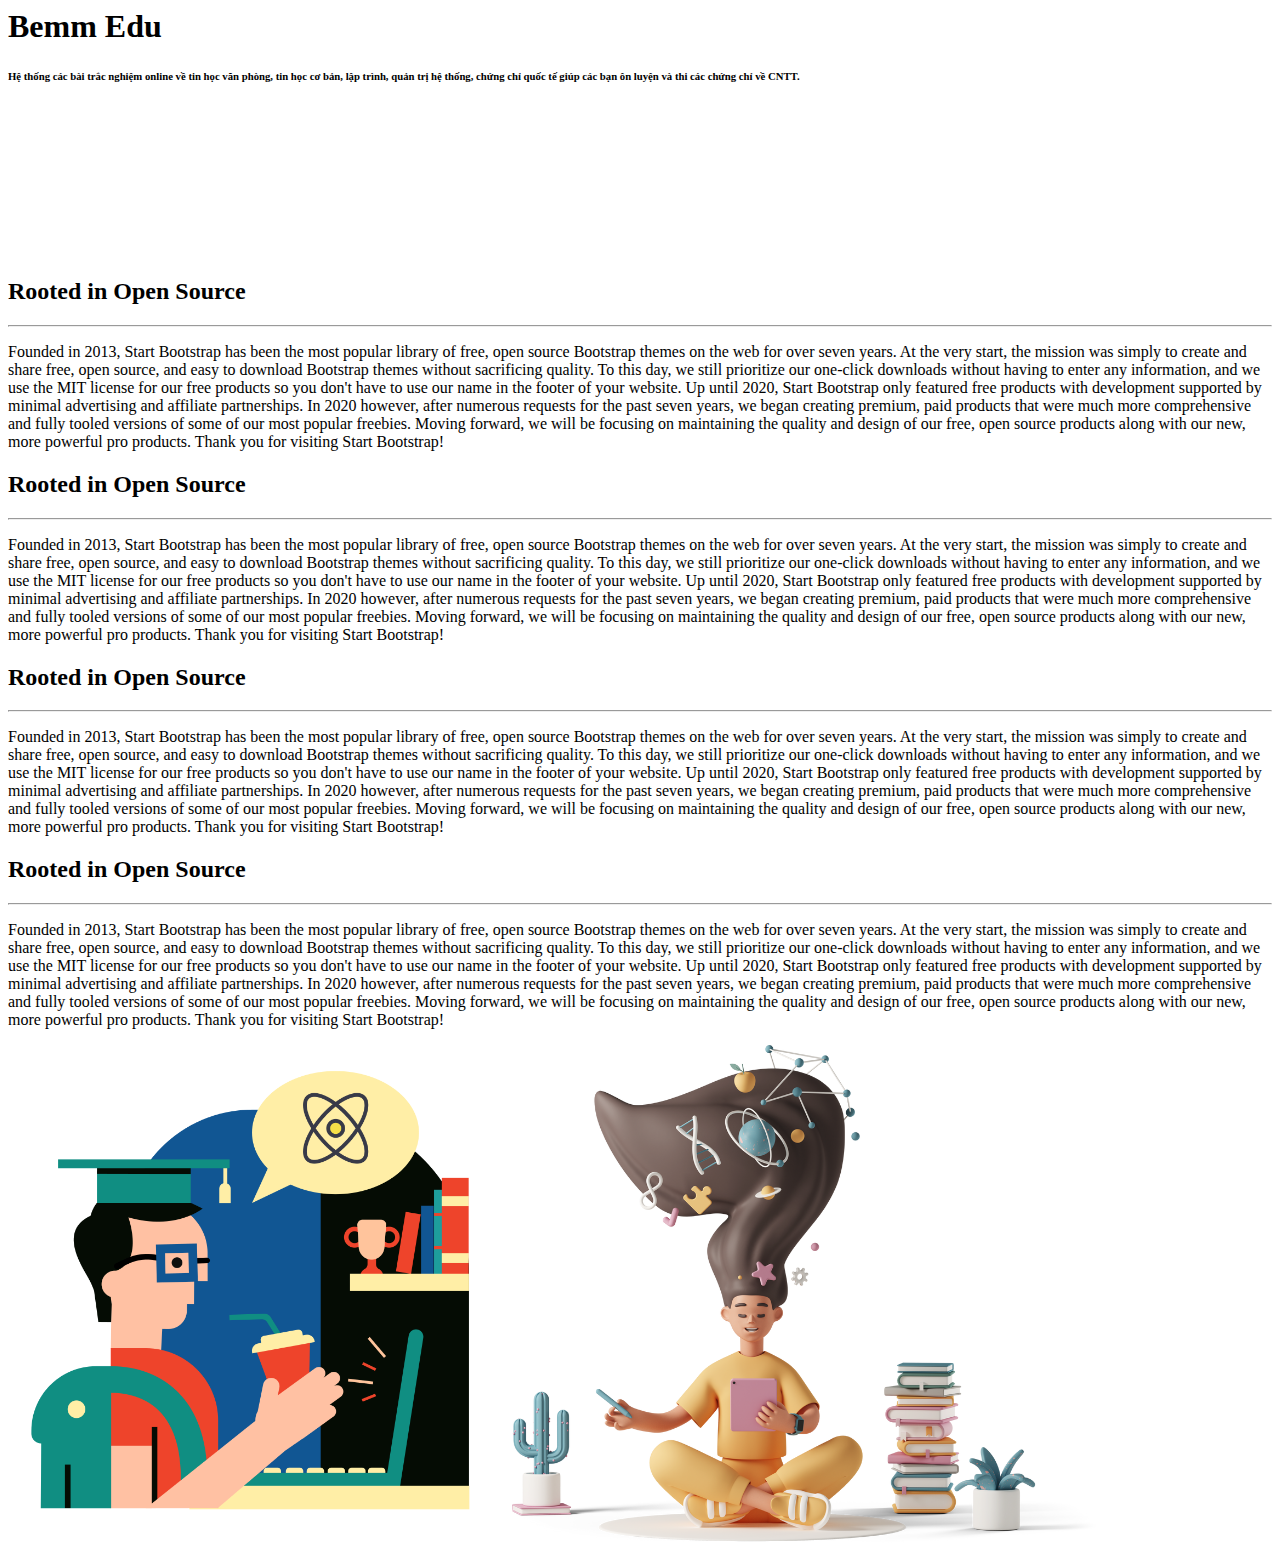
<file: contact.html>
<body>
  

  <div class="banner bg-primary bg-gradient p-5 " style=" height: 250px;">
    <div class="body-title-warp row">
      <div class="body-title text-center mx-auto col-6">
        <h1 class="text-light mx-5"><i class="fab fa-audible text-danger"></i> Bemm Edu</h1>
        <h6 class="text-light mx-5 fw-light fst-italic fs-4">Hệ thống các bài trắc nghiệm online về tin học văn phòng, tin học cơ bản, lập trình, quản trị hệ thống, chứng chỉ quốc tế giúp các bạn ôn luyện và thi các chứng chỉ về CNTT.</h6>
      </div>
     
    </div>
    
    
  </div>




  <!-- body main -->
  <div class="main-body mt-3 px-4 ">
    <div class="row">
      
      <div class="col-7">
        <div class="w">
          <h2 class="text-dark">Rooted in Open Source</h2>
        <hr>
        <p>
          Founded in 2013, Start Bootstrap has been the most popular library of free, open source Bootstrap themes on the web for over seven years. At the very start, the mission was simply to create and share free, open source, and easy to download Bootstrap themes without sacrificing quality. To this day, we still prioritize our one-click downloads without having to enter any information, and we use the MIT license for our free products so you don't have to use our name in the footer of your website.

Up until 2020, Start Bootstrap only featured free products with development supported by minimal advertising and affiliate partnerships. In 2020 however, after numerous requests for the past seven years, we began creating premium, paid products that were much more comprehensive and fully tooled versions of some of our most popular freebies.

Moving forward, we will be focusing on maintaining the quality and design of our free, open source products along with our new, more powerful pro products. Thank you for visiting Start Bootstrap!
       </p>
        </div>
        <div class="w">
          <h2 class="text-dark">Rooted in Open Source</h2>
        <hr>
        <p>
          Founded in 2013, Start Bootstrap has been the most popular library of free, open source Bootstrap themes on the web for over seven years. At the very start, the mission was simply to create and share free, open source, and easy to download Bootstrap themes without sacrificing quality. To this day, we still prioritize our one-click downloads without having to enter any information, and we use the MIT license for our free products so you don't have to use our name in the footer of your website.

Up until 2020, Start Bootstrap only featured free products with development supported by minimal advertising and affiliate partnerships. In 2020 however, after numerous requests for the past seven years, we began creating premium, paid products that were much more comprehensive and fully tooled versions of some of our most popular freebies.

Moving forward, we will be focusing on maintaining the quality and design of our free, open source products along with our new, more powerful pro products. Thank you for visiting Start Bootstrap!
       </p>
        </div>
        <div class="w">
          <h2 class="text-dark">Rooted in Open Source</h2>
        <hr>
        <p>
          Founded in 2013, Start Bootstrap has been the most popular library of free, open source Bootstrap themes on the web for over seven years. At the very start, the mission was simply to create and share free, open source, and easy to download Bootstrap themes without sacrificing quality. To this day, we still prioritize our one-click downloads without having to enter any information, and we use the MIT license for our free products so you don't have to use our name in the footer of your website.

Up until 2020, Start Bootstrap only featured free products with development supported by minimal advertising and affiliate partnerships. In 2020 however, after numerous requests for the past seven years, we began creating premium, paid products that were much more comprehensive and fully tooled versions of some of our most popular freebies.

Moving forward, we will be focusing on maintaining the quality and design of our free, open source products along with our new, more powerful pro products. Thank you for visiting Start Bootstrap!
       </p>
        </div>
        <div class="w">
          <h2 class="text-dark">Rooted in Open Source</h2>
        <hr>
        <p>
          Founded in 2013, Start Bootstrap has been the most popular library of free, open source Bootstrap themes on the web for over seven years. At the very start, the mission was simply to create and share free, open source, and easy to download Bootstrap themes without sacrificing quality. To this day, we still prioritize our one-click downloads without having to enter any information, and we use the MIT license for our free products so you don't have to use our name in the footer of your website.

Up until 2020, Start Bootstrap only featured free products with development supported by minimal advertising and affiliate partnerships. In 2020 however, after numerous requests for the past seven years, we began creating premium, paid products that were much more comprehensive and fully tooled versions of some of our most popular freebies.

Moving forward, we will be focusing on maintaining the quality and design of our free, open source products along with our new, more powerful pro products. Thank you for visiting Start Bootstrap!
       </p>
        </div>
      </div>
      <div class="col-5">
      <img src="./images/about.png" alt="" class="col-12" height="500">
      <img src="./images/about2.png" class="col-12"height="500">


      </div>
                    
    </div>
    
</div>
</body>
</file>
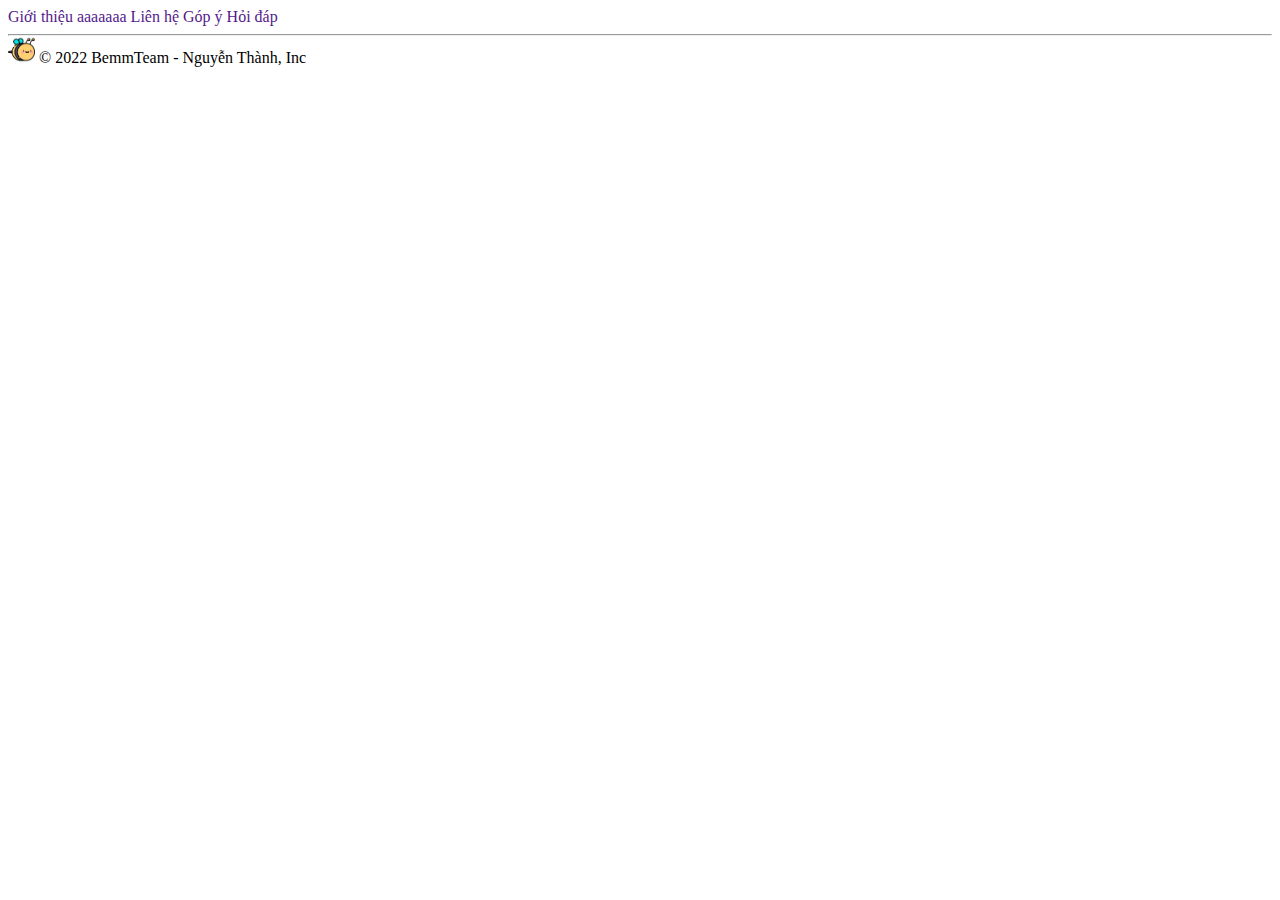
<file: footer.html>
<body>
    <div class="">
        <div class="col-12 text-center pt-2">
          <a class="mx-2 text-light" ng-click="toLink('contact.html')" style="text-decoration: none;" href="">Giới thiệu aaaaaaa</a>
          <a class="mx-2 text-light" style="text-decoration: none;" href="">Liên hệ</a>
          <a class="mx-2 text-light" style="text-decoration: none;" href="">Góp ý</a>
          <a class="mx-2 text-light" style="text-decoration: none;" href="">Hỏi đáp</a>
          <hr class="bg-light">
        </div>
        <div class="col-12 d-flex justify-content-between h-100">
          <div class="brands mx-2 d-flex " style="position: relative; top: -8px;">
            <img src="./images/bee_512.png" width="27px" alt="">
            <span class="mx-2"> © 2022 BemmTeam - Nguyễn Thành, Inc</span>
          </div>
          <div class="brands mx-2 d-flex " style="position: relative; top: -8px;">
            <i class="fab fa-facebook-square mx-2 fs-4"></i>
            <i class="fab fa-youtube mx-2 fs-4"></i>
            <i class="fab fa-blogger mx-2 fs-4"></i>
            <i class="fab fa-twitter-square mx-2 fs-4"></i>
          </div>
        </div>
      </div>
</body>
</file>
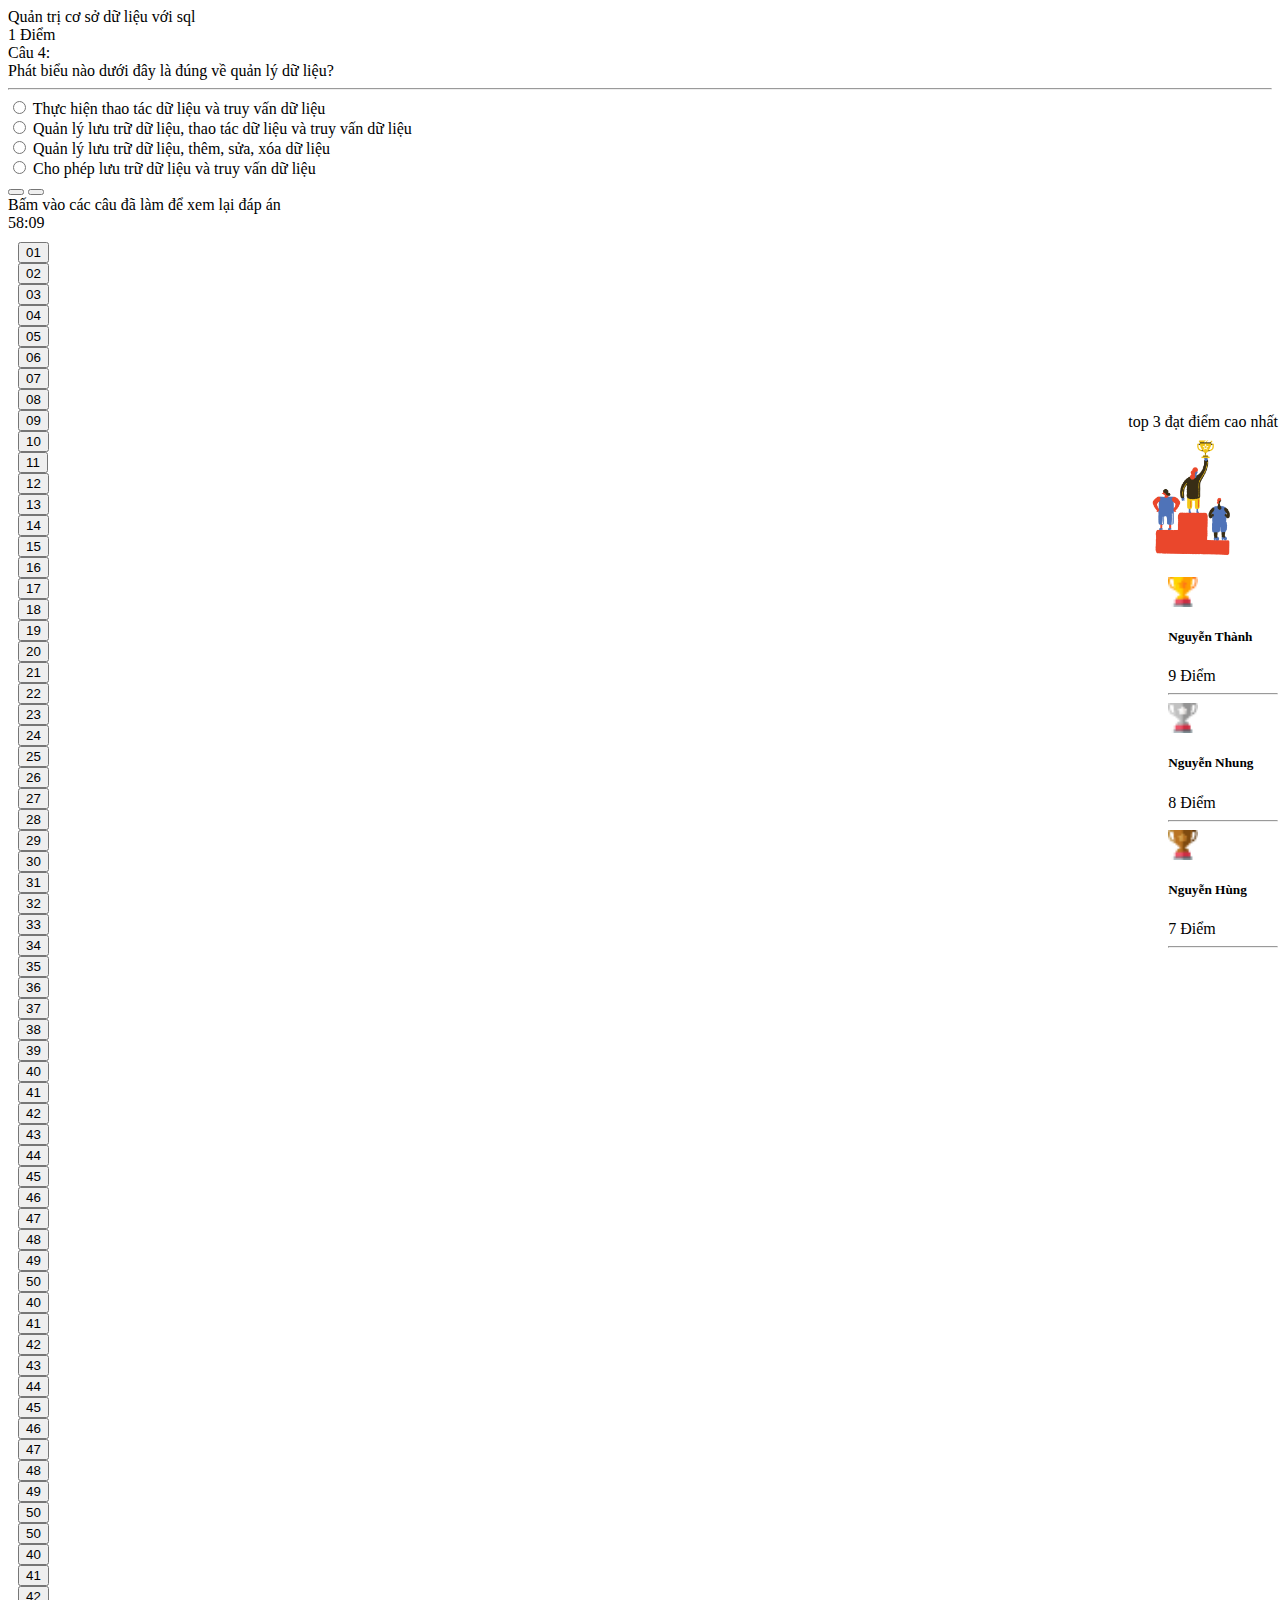
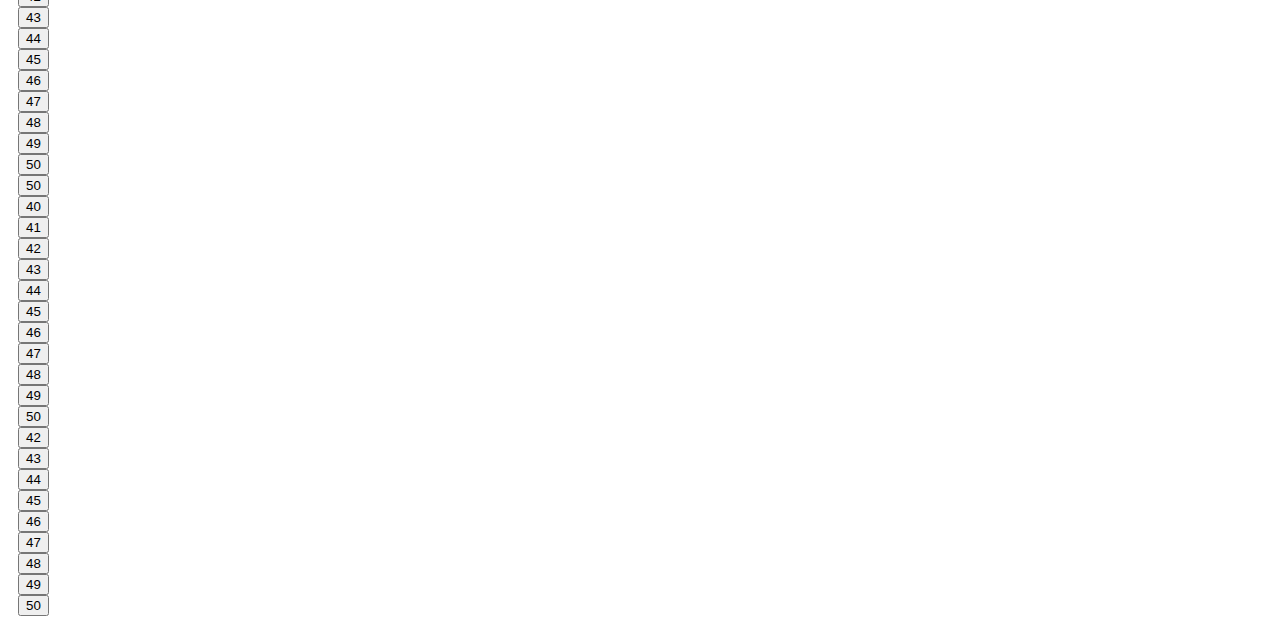
<file: history.html>
<body>
  


  <div class="banner-main bg-primary  p-5 " style="background-image: url(/images/Banner1-2.png);" >
    <div class="body-title-warp row ">
 

      <div class="body-title text-center col-5 my-2  " style="position: absolute; right: 2px; bottom: -56px;">
        <div class="fs-5  text-uppercase text-light badge bg-primary">
          top 3 đạt điểm cao nhất</div>
        <div class="card  border-info shadow " >
         
          <div class="card-body ">
            <div class="row g-0">
                <img src="./images/rank.png" height="130px" class="col-4" alt="">
              <div class="col-8">
                 <ul class="px-2" style="list-style: none; margin-bottom: 0px;">
                    <li class="row mt-2 d-flex align-items-center">
                      <div class="col-2">
                        <img src="./images/gold.png" width="30px" alt="">
                      </div>
                      <div class="col-7 text-start">
                        <h5 class="fw-bold">Nguyễn Thành</h5>
                      </div>
                      <div class="col-3">
                        <div class="badge bg-success">9 Điểm</div>
                      </div>
                    </li>
                    <hr class="m-1">
                    <li class="row mt-2 d-flex align-items-center">
                      <div class="col-2">
                        <img src="./images/silver.png" width="30px" alt="">
                      </div>
                      <div class="col-7 text-start">
                        <h5 class="fw-bold">Nguyễn Nhung</h5>
                      </div>
                      <div class="col-3">
                        <div class="badge bg-success">8 Điểm</div>
                      </div>
                    </li>
                    <hr class="m-1">
                    <li class="row mt-2 d-flex align-items-center">
                      <div class="col-2">
                        <img src="./images/bronze.png" width="30px" alt="">
                      </div>
                      <div class="col-7 text-start">
                        <h5 class="fw-bold">Nguyễn Hùng</h5>
                      </div>
                      <div class="col-3">
                        <div class="badge bg-success">7 Điểm</div>
                      </div>
                    </li>
                    <hr class="m-1">

                 </ul>
                </ol>
              </div>
              
            </div>
          </div>
        </div>
      </div>
    </div>
    
    
  </div>




  <!-- body main -->
  <div class="main mx-3 mt-1 flex-grow-1 ">
    <div class="row" >
     
        <div class="col-7 d-flex flex-column justify-content-between">
          <div class="card flex-grow-1 shadow-lg">
            <div class="card-header text-light bg-primary fs-6">
              <div class="row">
                <div class="col-10">
                  <i class="fab fa-accusoft"></i> Quản trị cơ sở dữ liệu với sql

                </div>
                <div class="col-2">
                  <div class="badge bg-info float-end">1 Điểm</div>
                </div>
              </div>
            </div>
        

              <div class="card-body my-2 d-flex flex-column justify-content-evenly">
                <div>
                  <span class="fw-bold text-dark ">Câu 4: </span>
                  <br>
                  <label class="text-primary fs-4">Phát biểu nào dưới đây là đúng về quản lý dữ liệu?</label>
                
                </div>
                <hr>
                <div class="list-question">
                  <div class="question-item  bg-success rounded text-light px-2 ">
                    <div class="form-check d-flex align-items-center">
                      <input class="form-check-input question-item-check" type="radio" name="question-item" id="question-item" >
                      <label class="form-check-label  fs-4 mx-2" for="question-item">
                        Thực hiện thao tác dữ liệu và truy vấn dữ liệu
                      </label>
                    </div>
                   
                  </div>
                  <div class="question-item rounded text-dark px-2 ">
                    <div class="form-check d-flex align-items-center">
                      <input class="form-check-input question-item-check" type="radio" name="question-item" id="question-item" >
                      <label class="form-check-label fs-4 mx-2" for="question-item">
                        Quản lý lưu trữ dữ liệu, thao tác dữ liệu và truy vấn dữ liệu
                      </label>
                    </div>
                   
                  </div>
                  <div class="question-item  bg-danger rounded text-light px-2 ">
                    <div class="form-check d-flex align-items-center ">
                      <input class="form-check-input   question-item-check" type="radio" name="question-item" id="question-item" >
                      <label class="form-check-label fs-4 mx-2" for="question-item">
                        Quản lý lưu trữ dữ liệu, thêm, sửa, xóa dữ liệu
                      </label>
                    </div>
                   
                  </div>

                  <div class="question-item rounded text-dark px-2 ">
                    <div class="form-check d-flex align-items-center">
                      <input class="form-check-input question-item-check" type="radio" name="question-item" id="question-item" >
                      <label class="form-check-label fs-4 mx-2" for="question-item">
                        Cho phép lưu trữ dữ liệu và truy vấn dữ liệu
                      </label>
                    </div>
                  </div>
                 
                  
         
                </div>

              </div>
              <div class=" control-question card-footer d-flex justify-content-evenly">
                <button class="btn btn-dark col-3"><i class="fas fa-arrow-left"></i></button>
                <button class="btn btn-dark col-3"><i class="fas fa-arrow-right"></i></button>

              </div>
          </div>
        
        </div>
        <div class="col-5 mt-5 d-flex justify-content-between">
          <div class="card shadow-sm ">
            <div class="card-header bg-dark text-light ">
              <div class="row">
                <div class="col-10">
                 
                  
                      <i class="fab fa-accusoft"></i> Bấm vào các câu đã làm để xem lại đáp án
                 
                  
                  
                </div>
                <div class="col-2 text-end text-warning">
                  <i class="fas fa-clock"></i> 58:09
                </div>
              </div>
            </div>
            <div class="card-body row flex-grow-1" style="padding: 10px;">
                    <div class="col-1 my-1"><button class="bg-success rounded text-light">01</button></div>
                    <div class="col-1 my-1"><button class="bg-success rounded text-light">02</button></div>
                    <div class="col-1 my-1"><button class="bg-success rounded text-light">03</button></div>
                    <div class="col-1 my-1"><button class="bg-danger rounded text-light">04</button></div>
                    <div class="col-1 my-1"><button class="bg-success rounded text-light">05</button></div>
                    <div class="col-1 my-1"><button class="bg-success rounded text-light">06</button></div>
                    <div class="col-1 my-1"><button class="bg-success rounded text-light">07</button></div>
                    <div class="col-1 my-1"><button class="bg-success rounded text-light">08</button></div>
                    <div class="col-1 my-1"><button class="bg-success rounded text-light">09</button></div>
                    <div class="col-1 my-1"><button class="bg-success rounded text-light">10</button></div>
                    <div class="col-1 my-1"><button class="bg-success rounded text-light">11</button></div>
                    <div class="col-1 my-1"><button class="bg-success rounded text-light">12</button></div>
                    <div class="col-1 my-1"><button class="bg-success rounded text-light">13</button></div>
                    <div class="col-1 my-1"><button class="bg-success rounded text-light">14</button></div>
                    <div class="col-1 my-1"><button class="bg-success rounded text-light">15</button></div>
                    <div class="col-1 my-1"><button class="bg-success rounded text-light">16</button></div>
                    <div class="col-1 my-1"><button class="bg-success rounded text-light">17</button></div>
                    <div class="col-1 my-1"><button class="bg-success rounded text-light">18</button></div>
                    <div class="col-1 my-1"><button class="bg-success rounded text-light">19</button></div>
                    <div class="col-1 my-1"><button class="bg-danger rounded text-light">20</button></div>
                    <div class="col-1 my-1"><button class="bg-success rounded text-light">21</button></div>
                    <div class="col-1 my-1"><button class="bg-success rounded text-light">22</button></div>
                    <div class="col-1 my-1"><button class="bg-danger rounded text-light">23</button></div>
                    <div class="col-1 my-1"><button class="bg-success rounded text-light">24</button></div>
                    <div class="col-1 my-1"><button class="bg-danger rounded text-light">25</button></div>
                    <div class="col-1 my-1"><button class="bg-success rounded text-light">26</button></div>
                    <div class="col-1 my-1"><button class="bg-danger rounded text-light">27</button></div>
                    <div class="col-1 my-1"><button class="bg-success rounded text-light">28</button></div>
                    <div class="col-1 my-1"><button class="bg-success rounded text-light">29</button></div>
                    <div class="col-1 my-1"><button class="bg-danger rounded text-light">30</button></div>
                    <div class="col-1 my-1"><button class="bg-success rounded text-light">31</button></div>
                    <div class="col-1 my-1"><button class="bg-success rounded text-light">32</button></div>
                    <div class="col-1 my-1"><button class="bg-success rounded text-light">33</button></div>
                    <div class="col-1 my-1"><button class="bg-success rounded text-light">34</button></div>
                    <div class="col-1 my-1"><button class="bg-success rounded text-light">35</button></div>
                    <div class="col-1 my-1"><button class="bg-success rounded text-light">36</button></div>
                    <div class="col-1 my-1"><button class="bg-danger rounded text-light">37</button></div>
                    <div class="col-1 my-1"><button class="bg-success rounded text-light">38</button></div>
                    <div class="col-1 my-1"><button class="bg-success rounded text-light">39</button></div>
                    <div class="col-1 my-1"><button class="bg-danger rounded text-light">40</button></div>
                    <div class="col-1 my-1"><button class="bg-success rounded text-light">41</button></div>
                    <div class="col-1 my-1"><button class="bg-danger rounded text-light">42</button></div>
                    <div class="col-1 my-1"><button class="bg-success rounded text-light">43</button></div>
                    <div class="col-1 my-1"><button class="bg-success rounded text-light">44</button></div>
                    <div class="col-1 my-1"><button class="bg-success rounded text-light">45</button></div>
                    <div class="col-1 my-1"><button class="bg-success rounded text-light">46</button></div>
                    <div class="col-1 my-1"><button class="bg-danger rounded text-light">47</button></div>
                    <div class="col-1 my-1"><button class="bg-success rounded text-light">48</button></div>
                    <div class="col-1 my-1"><button class="bg-success rounded text-light">49</button></div>
                    <div class="col-1 my-1"><button class="bg-success rounded text-light">50</button></div>
                    <div class="col-1 my-1"><button class="bg-success rounded text-light">40</button></div>
                    <div class="col-1 my-1"><button class="bg-success rounded text-light">41</button></div>
                    <div class="col-1 my-1"><button class="bg-success rounded text-light">42</button></div>
                    <div class="col-1 my-1"><button class="bg-success rounded text-light">43</button></div>
                    <div class="col-1 my-1"><button class="bg-danger rounded text-light">44</button></div>
                    <div class="col-1 my-1"><button class="bg-success rounded text-light">45</button></div>
                    <div class="col-1 my-1"><button class="bg-success rounded text-light">46</button></div>
                    <div class="col-1 my-1"><button class="bg-success rounded text-light">47</button></div>
                    <div class="col-1 my-1"><button class="bg-success rounded text-light">48</button></div>
                    <div class="col-1 my-1"><button class="bg-success rounded text-light">49</button></div>
                    <div class="col-1 my-1"><button class="bg-success rounded text-light">50</button></div>
                    <div class="col-1 my-1"><button class="bg-success rounded text-light">50</button></div>
                    <div class="col-1 my-1"><button class="bg-danger rounded text-light">40</button></div>
                    <div class="col-1 my-1"><button class="bg-success rounded text-light">41</button></div>
                    <div class="col-1 my-1"><button class="bg-success rounded text-light">42</button></div>
                    <div class="col-1 my-1"><button class="bg-success rounded text-light">43</button></div>
                    <div class="col-1 my-1"><button class="bg-success rounded text-light">44</button></div>
                    <div class="col-1 my-1"><button class="bg-success rounded text-light">45</button></div>
                    <div class="col-1 my-1"><button class="bg-danger rounded text-light">46</button></div>
                    <div class="col-1 my-1"><button class="bg-success rounded text-light">47</button></div>
                    <div class="col-1 my-1"><button class="bg-success rounded text-light">48</button></div>
                    <div class="col-1 my-1"><button class="bg-success rounded text-light">49</button></div>
                    <div class="col-1 my-1"><button class="bg-success rounded text-light">50</button></div>
                    <div class="col-1 my-1"><button class="bg-success rounded text-light">50</button></div>
                    <div class="col-1 my-1"><button class="bg-success rounded text-light">40</button></div>
                    <div class="col-1 my-1"><button class="bg-success rounded text-light">41</button></div>
                    <div class="col-1 my-1"><button class="bg-success rounded text-light">42</button></div>
                    <div class="col-1 my-1"><button class="bg-success rounded text-light">43</button></div>
                    <div class="col-1 my-1"><button class="bg-success rounded text-light">44</button></div>
                    <div class="col-1 my-1"><button class="bg-success rounded text-light">45</button></div>
                    <div class="col-1 my-1"><button class="bg-success rounded text-light">46</button></div>
                    <div class="col-1 my-1"><button class="bg-success rounded text-light">47</button></div>
                    <div class="col-1 my-1"><button class="bg-success rounded text-light">48</button></div>
                    <div class="col-1 my-1"><button class="bg-success rounded text-light">49</button></div>
                    <div class="col-1 my-1"><button class="bg-success rounded text-light">50</button></div>
                    <div class="col-1 my-1"><button class="bg-success rounded text-light">42</button></div>
                    <div class="col-1 my-1"><button class="bg-success rounded text-light">43</button></div>
                    <div class="col-1 my-1"><button class="bg-success rounded text-light">44</button></div>
                    <div class="col-1 my-1"><button class="bg-success rounded text-light">45</button></div>
                    <div class="col-1 my-1"><button class="bg-success rounded text-light">46</button></div>
                    <div class="col-1 my-1"><button class="bg-success rounded text-light">47</button></div>
                    <div class="col-1 my-1"><button class="bg-success rounded text-light">48</button></div>
                    <div class="col-1 my-1"><button class="bg-success rounded text-light">49</button></div>
                    <div class="col-1 my-1"><button class="bg-success rounded text-light">50</button></div>
                    
                    
            </div>
          
          </div>
        </div>
    
      
    </div>
</div>

</body>
</file>
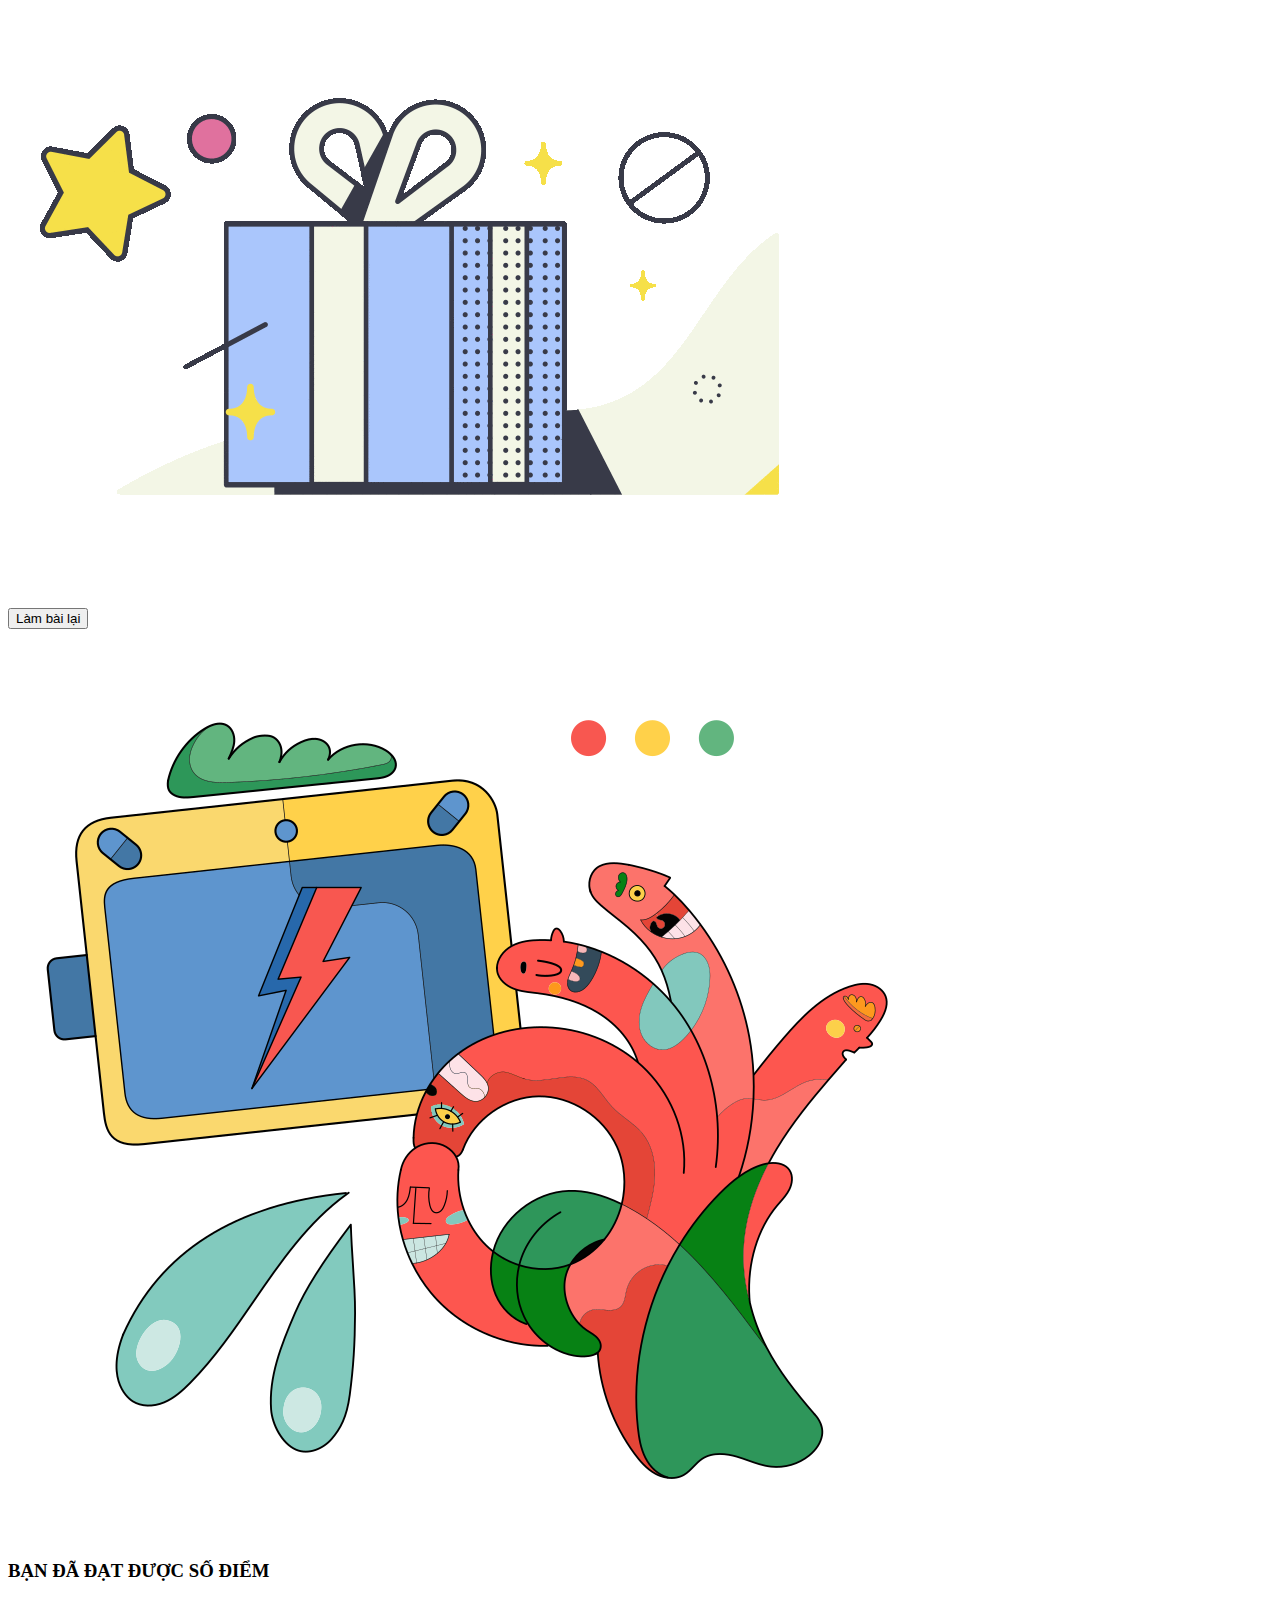
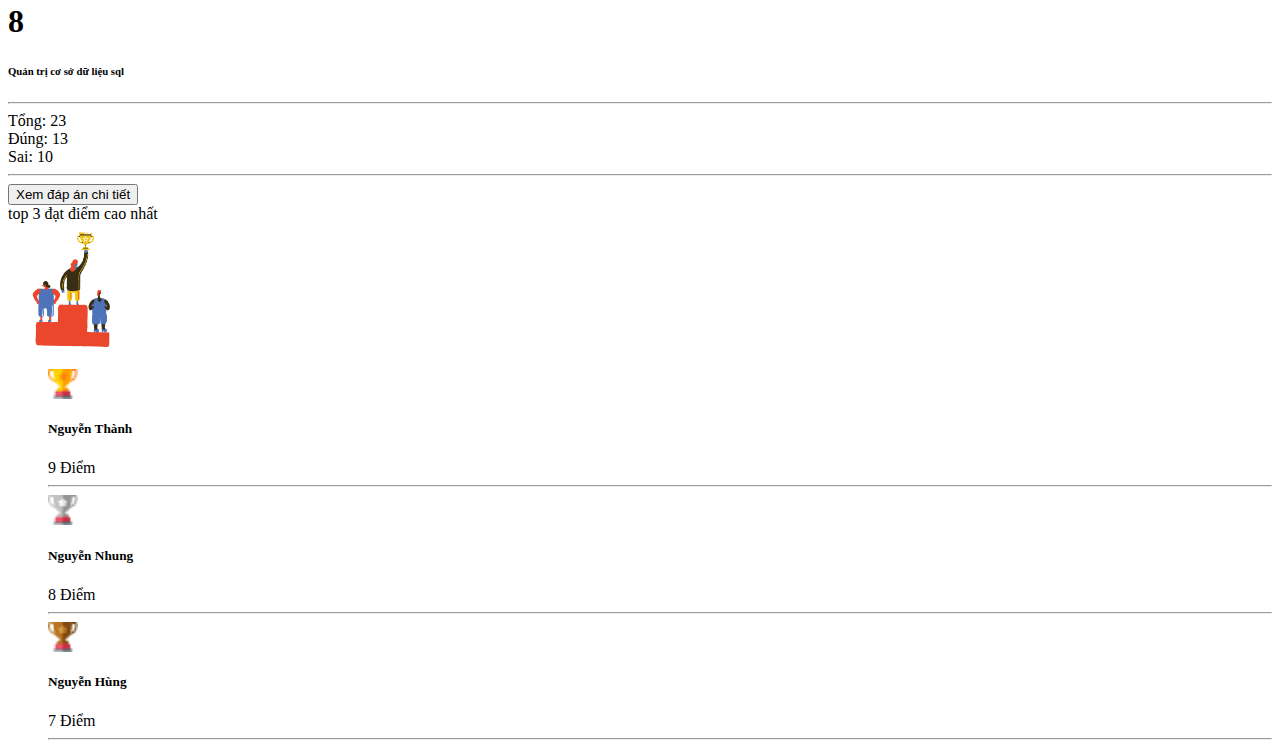
<file: ketqua.html>
<body>
  
  <div class="banner-main bg-primary  p-5 "  >
    <div class="body-title-warp row ">
        <img src="./images/ketqua.gif" alt="" class="img-profile">

     
    </div>
    
    
  </div>




  <!-- body main -->
  <div class="main mx-3 mt-1 flex-grow-1 ">
    <div class=" col-12  ">
      <button ng-click="toLink('thi.html')" class="btn btn-primary col-2 text-uppercase mx-2"><i class="fas fa-arrow-circle-left"></i> Làm bài lại</button>
  </div>
    <div class="row mt-5" >
  
        <div class="col-8 d-flex justify-content-center">
           <div class="row">
            <div class="col-12">
              <div class="row">
                <img src="./images/finish.png" class="col-4"  alt="">
                <div class="col-8 mt-1 mb-3">
                  <h3 class="text-primary text-center">BẠN ĐÃ ĐẠT ĐƯỢC SỐ ĐIỂM</h3>
                  <h1 class="text-success text-center">8</h1>

                  <h6 class="text-dark  text-center text-uppercase">Quản trị cơ sở dữ liệu sql</h6>
                  <hr>
                  <div class="row d-flex justify-content-evenly">
                    <div class="badge bg-dark fs-5 col-3">Tổng: 23 <i class="fab fa-audible"></i></div>
                    <div class="badge bg-success fs-5 col-3 ">Đúng: 13  <i class="fas fa-check-circle"></i></div>
                    <div class="badge bg-danger fs-5 col-3">Sai: 10 <i class="fas fa-times-circle"></i></div>
                  </div>
                  <hr>
                  <button class="btn btn-warning col-12 text-dark text-uppercase" ng-click = "toLink('history.html')">Xem đáp án chi tiết</button>
                </div>
              </div>
          </div>
           </div>
        </div>
        <div class="col-4 d-flex justify-content-center mt-5">
          <div class="row">
            <div class="body-title text-center col-12 my-2  " >
              <div class="fs-5  text-uppercase text-light badge bg-primary">
                top 3 đạt điểm cao nhất</div>
              <div class="card  border-info shadow " >
               
                <div class="card-body ">
                  <div class="row g-0">
                      <img src="./images/rank.png" height="130px" class="col-4" alt="">
                    <div class="col-8">
                       <ul class="px-2" style="list-style: none; margin-bottom: 0px;">
                          <li class="row mt-2 d-flex align-items-center">
                            <div class="col-2">
                              <img src="./images/gold.png" width="30px" alt="">
                            </div>
                            <div class="col-7 text-start">
                              <h5 class="fw-bold">Nguyễn Thành</h5>
                            </div>
                            <div class="col-3">
                              <div class="badge bg-success">9 Điểm</div>
                            </div>
                          </li>
                          <hr class="m-1">
                          <li class="row mt-2 d-flex align-items-center">
                            <div class="col-2">
                              <img src="./images/silver.png" width="30px" alt="">
                            </div>
                            <div class="col-7 text-start">
                              <h5 class="fw-bold">Nguyễn Nhung</h5>
                            </div>
                            <div class="col-3">
                              <div class="badge bg-success">8 Điểm</div>
                            </div>
                          </li>
                          <hr class="m-1">
                          <li class="row mt-2 d-flex align-items-center">
                            <div class="col-2">
                              <img src="./images/bronze.png" width="30px" alt="">
                            </div>
                            <div class="col-7 text-start">
                              <h5 class="fw-bold">Nguyễn Hùng</h5>
                            </div>
                            <div class="col-3">
                              <div class="badge bg-success">7 Điểm</div>
                            </div>
                          </li>
                          <hr class="m-1">
                       </ul>
                      </ol>
                    </div>
                    
                  </div>
                </div>
              </div>
            </div>
          </div>
        </div>
      
    </div>
</div>
</body>
</file>
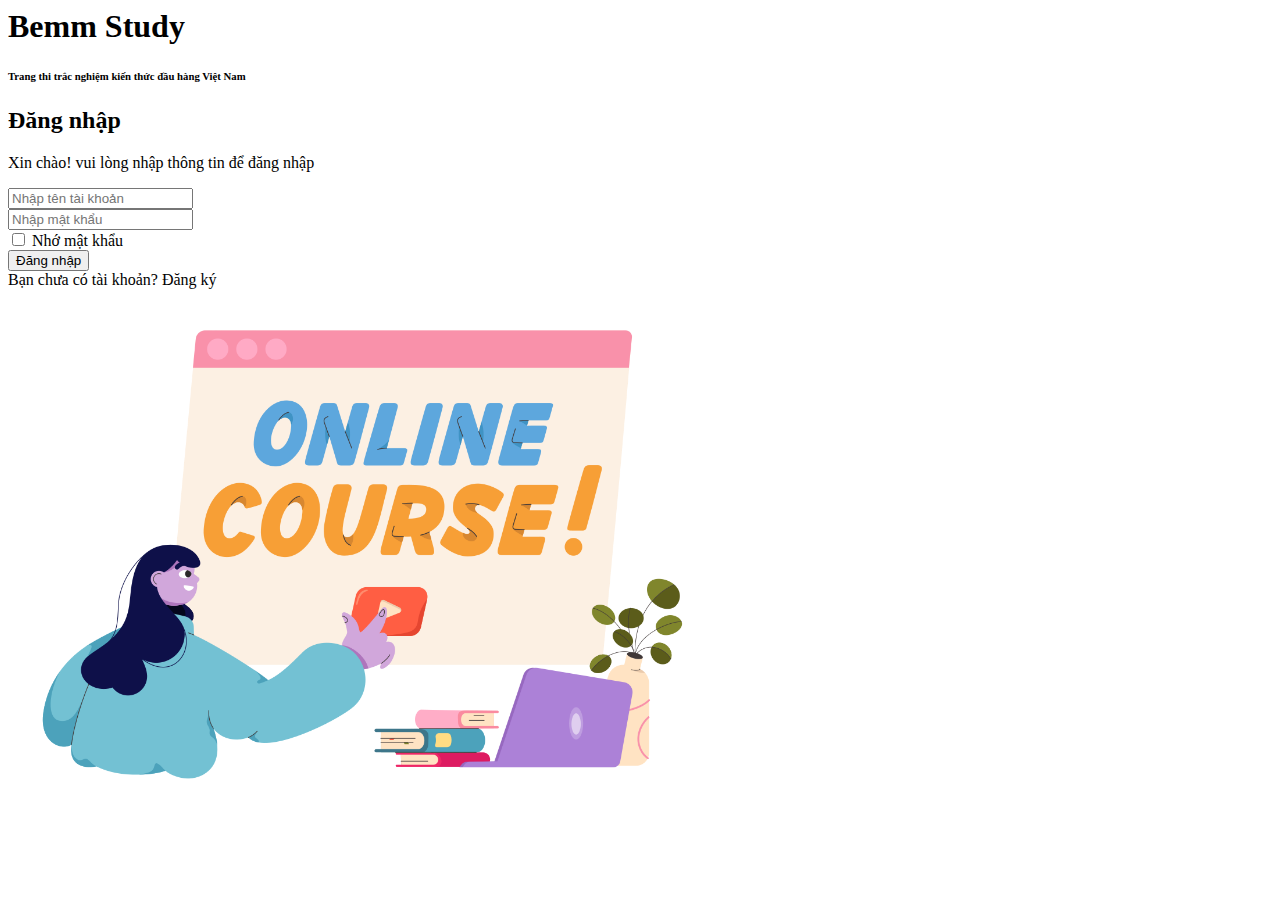
<file: login.html>
<body>
  
  <div  class="bg-primary bg-gradient h-100">
        
    <div class="banner p-5 ">
      <div class="body-title-warp row ">
        <div class="body-title text-center mx-auto col-12">
          <h1 class="text-light mx-5"><i class="fab fa-audible text-danger"></i> Bemm Study</h1>
          <h6 class="text-light mx-5 fw-light fst-itali">Trang thi trắc nghiệm kiến thức đầu hàng Việt Nam</h6>

        </div>

      </div>


    </div>




    <!-- body main -->
    <div class="main-login mx-5 mt-3">
      <div class="row  ">

        
        <div class="col-6">
          <div class="card shadow-lg ">
            <h2 class="text-dark text-center text-uppercase">Đăng nhập</h2>
            <p class="text-dark text-center">Xin chào! vui lòng nhập thông tin để đăng nhập</p>
            <form class="row g-3 needs-validation" novalidate>
              <div class="col-12 px-5">
                
                <div class="form-group">
                  <div class="input-group flex-nowrap">
                    <span class="input-group-text text-primary" id="addon-wrapping"><i class="fas fa-user"></i></span>
                    <input type="text" class="form-control" placeholder="Nhập tên tài khoản" aria-label="Username" aria-describedby="addon-wrapping">
                  </div>
                </div>
                     
                <div class="form-group mt-4">
                  <div class="input-group flex-nowrap">
                    <span class="input-group-text text-primary" id="addon-wrapping"><i class="fas fa-key"></i></i></span>
                    <input type="text" class="form-control" placeholder="Nhập mật khẩu" aria-label="password" aria-describedby="addon-wrapping">
                  </div>
                </div>

                <div class="form-group mt-4">
                  <div class="mb-3 form-check">
                    <input type="checkbox" class="form-check-input" id="exampleCheck1">
                    <label class="form-check-label text-dark" for="exampleCheck1">Nhớ mật khẩu</label>
                  </div>
                </div>
                <div class="form-group">
                  <button class="btn btn-primary col-12 fs-5 text-uppercase text-light">Đăng nhập</button>
                </div>
                <div class="form-group mt-2 float-end">
                 <a style="cursor: pointer;" class="my-5 text-info" ng-click="toLink('reg.html')" >Bạn chưa có tài khoản? Đăng ký</a>
                </div>
              </div>
              
            </form>
           
          </div>
        </div>
        <div class="col-6">
          <img src="./images/login.png" class="col-12" height="60%" style="position: relative; top: -20px;">
        </div>
      </div>
     
   
    </div>
  </div>

</body>
</file>
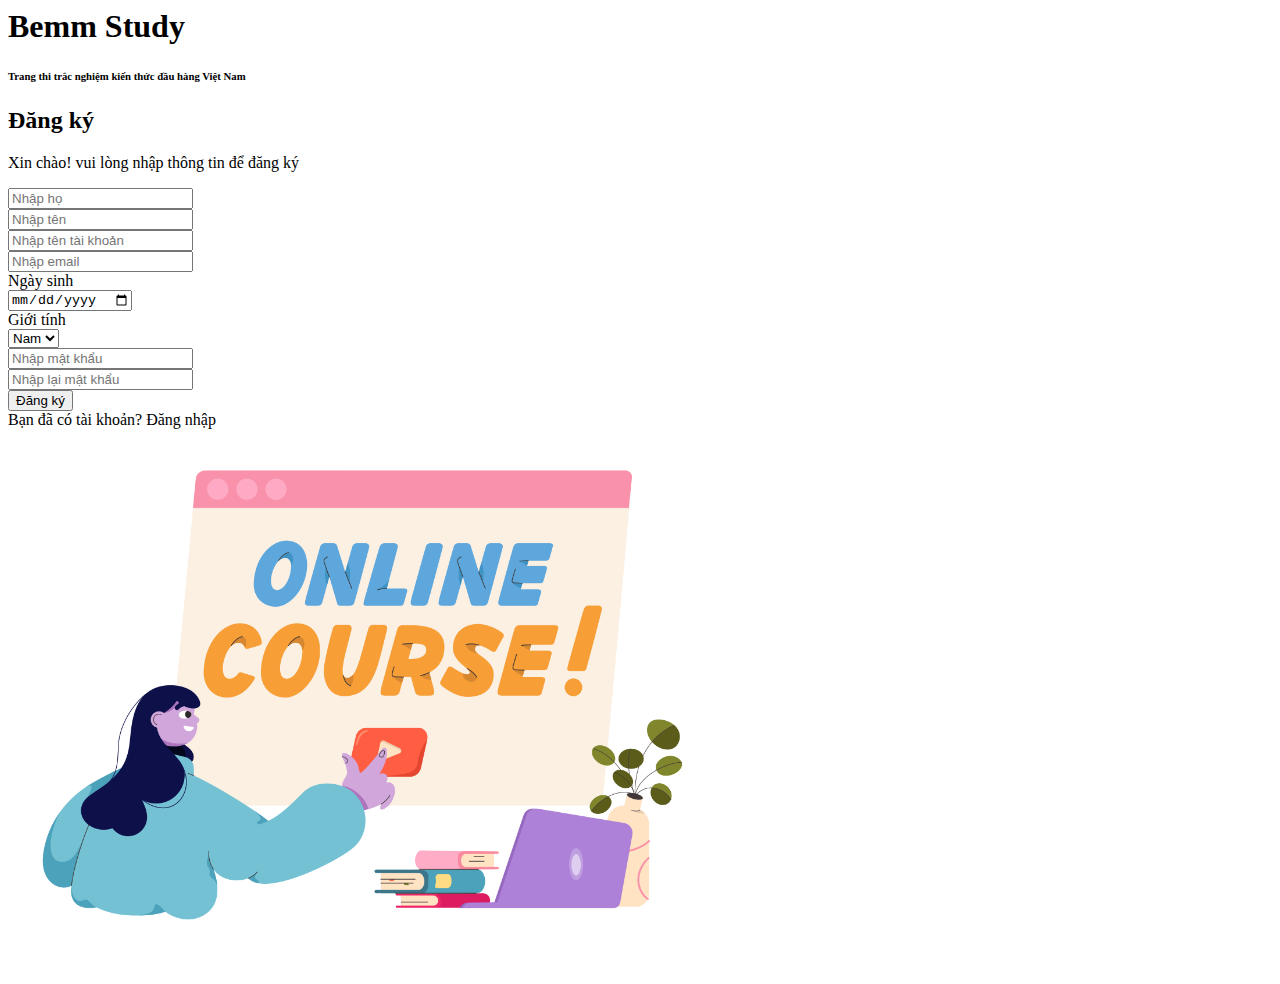
<file: reg.html>
<body>
  
  <div  class="col  bg-primary bg-gradient h-100">
    <div class="banner p-5 ">
      <div class="body-title-warp row ">
        <div class="body-title text-center mx-auto col-12">
          <h1 class="text-light mx-5"><i class="fab fa-audible text-danger"></i> Bemm Study</h1>
          <h6 class="text-light mx-5 fw-light fst-itali">Trang thi trắc nghiệm kiến thức đầu hàng Việt Nam</h6>

        </div>

      </div>


    </div>




    <!-- body main -->
    <div class="main-login mx-5 mt-3">
      <div class="row">

       
        <div class="col-6">
          <div class="card shadow-lg">
            <h2 class="text-dark text-center text-uppercase">Đăng ký</h2>
            <p class="text-dark text-center">Xin chào! vui lòng nhập thông tin để đăng ký</p>
            <form class="row g-3 needs-validation d-flex justify-content-center" novalidate>
              <div class="col-11">
                
               <div class="row mt-2">
                <div class="form-group col-6">
                  <div class="input-group flex-nowrap">
                    <span class="input-group-text text-primary" id="addon-wrapping"><i class="fas fa-align-left"></i></span>
                    <input type="text" class="form-control" placeholder="Nhập họ " aria-label="Username" aria-describedby="addon-wrapping">
                  </div>
                </div>
                <div class="form-group col-6">
                  <div class="input-group flex-nowrap">
                    <span class="input-group-text text-primary" id="addon-wrapping"><i class="fas fa-align-right"></i></span>
                    <input type="text" class="form-control" placeholder="Nhập tên " aria-label="Username" aria-describedby="addon-wrapping">
                  </div>
                </div>
               </div>
               <div class="row mt-2">
                <div class="form-group col-12">
                  <div class="input-group flex-nowrap">
                    <span class="input-group-text text-primary" id="addon-wrapping"><i class="fas fa-user"></i></span>
                    <input type="text" class="form-control" placeholder="Nhập tên tài khoản" aria-label="Username" aria-describedby="addon-wrapping">
                  </div>
                </div>
            
               </div>
               <div class="row mt-2">
                <div class="form-group col-12">
                  <div class="input-group flex-nowrap">
                    <span class="input-group-text text-primary" id="addon-wrapping"><i class="fas fa-envelope"></i></i></span>
                    <input type="text" class="form-control" placeholder="Nhập email" aria-label="Username" aria-describedby="addon-wrapping">
                  </div>
                </div>
            
               </div>
               <div class="row mt-2">
                  <div class="col-6">
                    <div class="col-4">
                      <label class="text-dark">Ngày sinh</label>

                    </div>
                    <div class="form-group col-12">
                      <div class="input-group flex-nowrap">
                        <span class="input-group-text text-primary" id="addon-wrapping"><i class="fas fa-calendar-alt"></i></i></span>
                        <input type="date" class="form-control" placeholder="Nhập tên tài khoản" aria-label="Username" aria-describedby="addon-wrapping">
                      </div>
                    </div>
                  </div>
                  <div class="col-6">
                    <div class="col-4">
                      <label class="text-dark">Giới tính</label>
                    </div>
                    <div class="form-group input-group col-12">
                      <span class="input-group-text text-primary" id="addon-wrapping"><i class="fas fa-venus-mars"></i></i></i></span>
                      <select class="form-select" aria-label="Default select example">
                        <option value="1">Nam</option>
                        <option value="2">Nữ</option>
                      </select>
                    </div>
                  </div>
               </div>
               <div class="row mt-2">
                <div class="form-group col-6">
                  <div class="input-group flex-nowrap">
                    <span class="input-group-text text-primary" id="addon-wrapping"><i class="fas fa-key"></i></i></span>

                    <input type="password" class="form-control" placeholder="Nhập mật khẩu" aria-label="Username" aria-describedby="addon-wrapping">
                  </div>
                </div>
                <div class="form-group col-6">
                  <div class="input-group flex-nowrap">
                    <span class="input-group-text text-primary" id="addon-wrapping"><i class="fas fa-key"></i></i></span>

                    <input type="password" class="form-control" placeholder="Nhập lại mật khẩu" aria-label="Username" aria-describedby="addon-wrapping">
                  </div>
                </div>
               </div>
              

               
                <div class="form-group">
                  <button class="btn btn-primary col-12 mt-3 fs-5 text-uppercase text-light">Đăng ký</button>
                </div>
                <div class="form-group float-end mt-2">
                 <a class="my-5 text-info" style="cursor: pointer;"  ng-click="toLink('login.html')" >Bạn đã có tài khoản? Đăng nhập</a>
                </div>
              </div>
              
            </form>
           
          </div>
        </div>
        <div class="col-6">
          <img src="./images/login.png" class="col-12" height="60%" style="position: relative; top: -20px;">
        </div>
      </div>
    </div>
  </div>
</body>
</file>
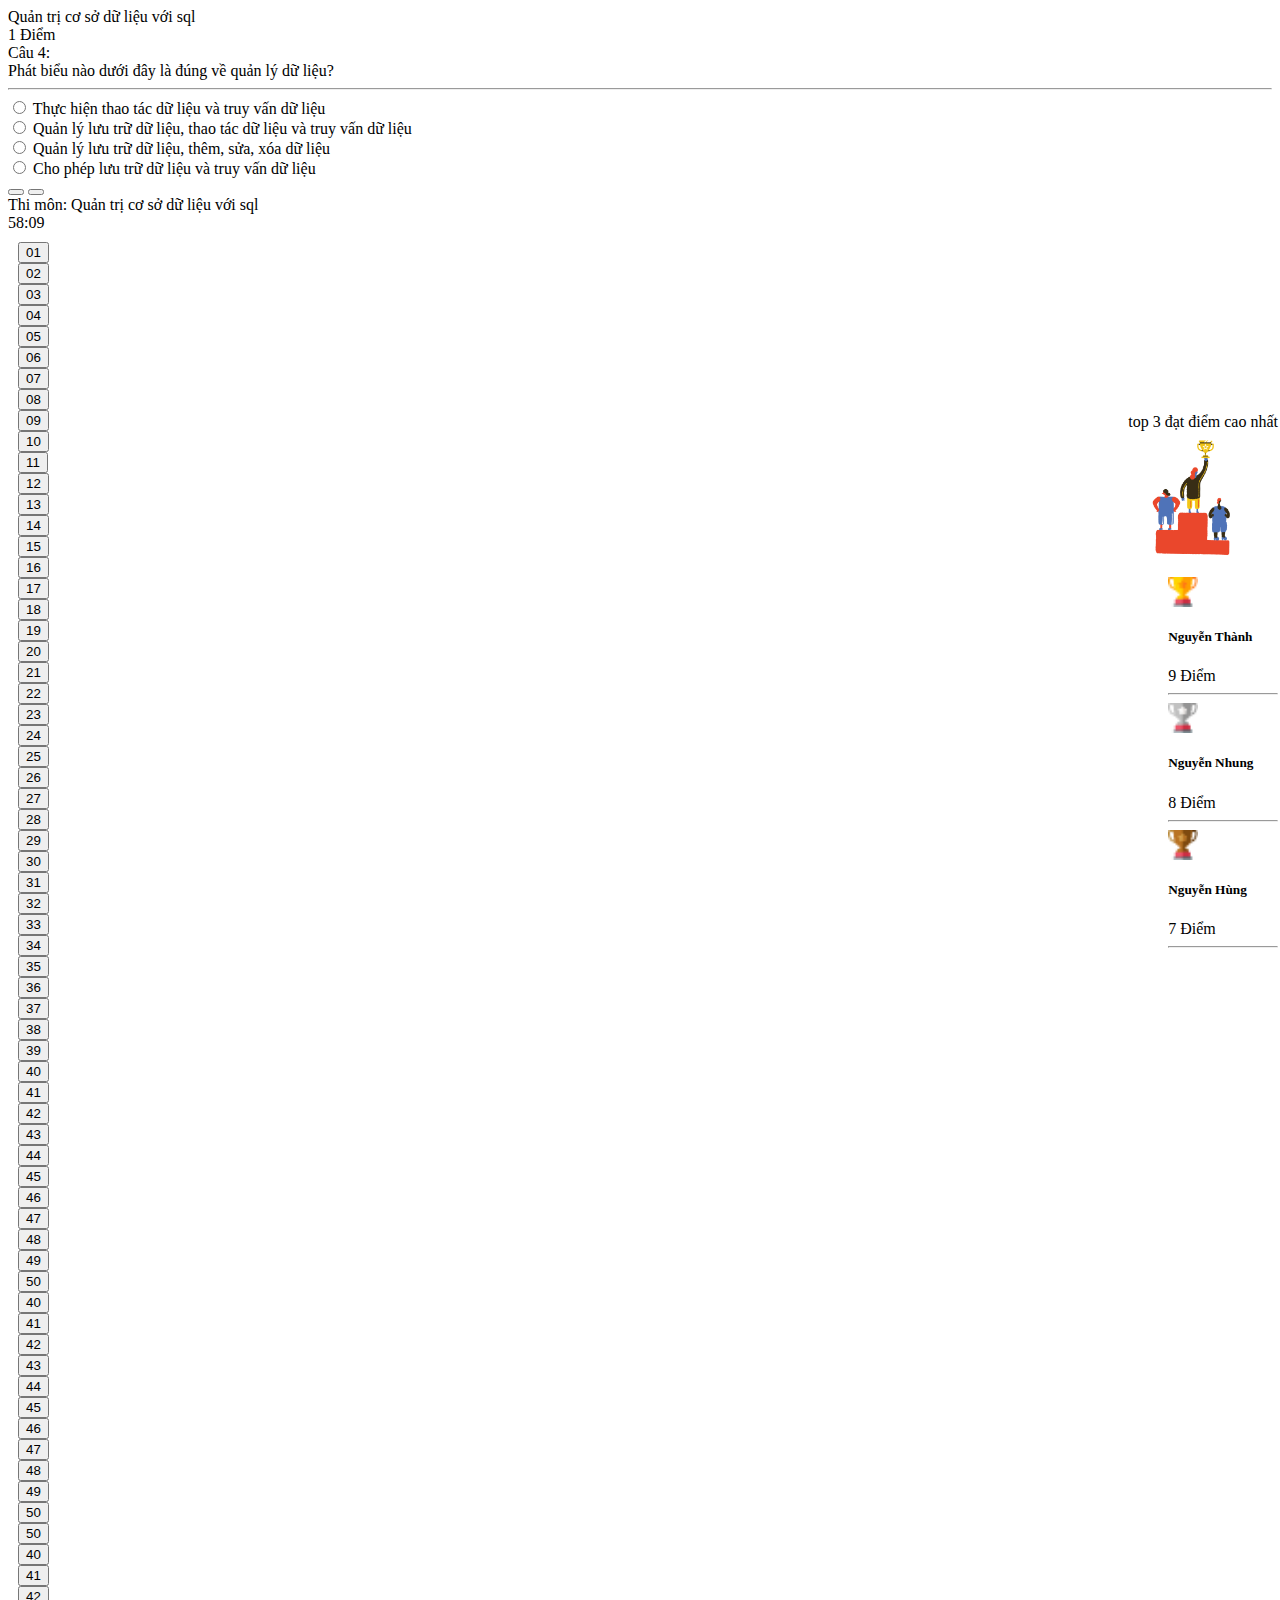
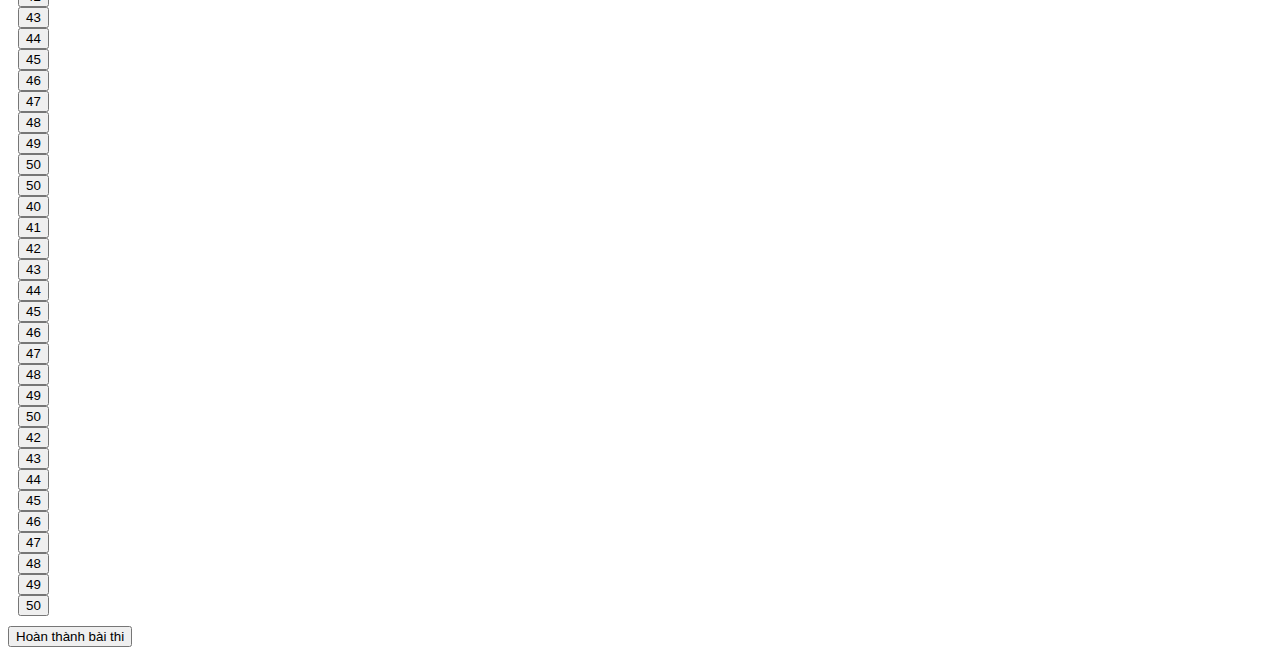
<file: thi.html>
<body>
  <div class="banner-main bg-primary  p-5 " style="background-image: url(/images/Banner1-2.png);" >
    <div class="body-title-warp row ">
 

      <div class="body-title text-center col-5 my-2  " style="position: absolute; right: 2px; bottom: -56px;">
        <div class="fs-5  text-uppercase text-light badge bg-primary">
          top 3 đạt điểm cao nhất</div>
        <div class="card  border-info shadow " >
         
          <div class="card-body ">
            <div class="row g-0">
                <img src="./images/rank.png" height="130px" class="col-4" alt="">
              <div class="col-8">
                 <ul class="px-2" style="list-style: none; margin-bottom: 0px;">
                    <li class="row mt-2 d-flex align-items-center">
                      <div class="col-2">
                        <img src="./images/gold.png" width="30px" alt="">
                      </div>
                      <div class="col-7 text-start">
                        <h5 class="fw-bold">Nguyễn Thành</h5>
                      </div>
                      <div class="col-3">
                        <div class="badge bg-success">9 Điểm</div>
                      </div>
                    </li>
                    <hr class="m-1">
                    <li class="row mt-2 d-flex align-items-center">
                      <div class="col-2">
                        <img src="./images/silver.png" width="30px" alt="">
                      </div>
                      <div class="col-7 text-start">
                        <h5 class="fw-bold">Nguyễn Nhung</h5>
                      </div>
                      <div class="col-3">
                        <div class="badge bg-success">8 Điểm</div>
                      </div>
                    </li>
                    <hr class="m-1">
                    <li class="row mt-2 d-flex align-items-center">
                      <div class="col-2">
                        <img src="./images/bronze.png" width="30px" alt="">
                      </div>
                      <div class="col-7 text-start">
                        <h5 class="fw-bold">Nguyễn Hùng</h5>
                      </div>
                      <div class="col-3">
                        <div class="badge bg-success">7 Điểm</div>
                      </div>
                    </li>
                    <hr class="m-1">

                 </ul>
                </ol>
              </div>
              
            </div>
          </div>
        </div>
      </div>
    </div>
    
    
  </div>




  <!-- body main -->
  <div class="main mx-3 mt-1 flex-grow-1 ">
    <div class="row" >
     
        <div class="col-7 d-flex flex-column justify-content-between">
          <div class="card flex-grow-1 shadow-lg">
            <div class="card-header text-light bg-primary fs-6">
              <div class="row">
                <div class="col-10">
                  <i class="fab fa-accusoft"></i> Quản trị cơ sở dữ liệu với sql

                </div>
                <div class="col-2">
                  <div class="badge bg-info float-end">1 Điểm</div>
                </div>
              </div>
            </div>
        

              <div class="card-body my-2 d-flex flex-column justify-content-evenly">
                <div>
                  <span class="fw-bold text-dark ">Câu 4: </span>
                  <br>
                  <label class="text-primary fs-4">Phát biểu nào dưới đây là đúng về quản lý dữ liệu?</label>
                
                </div>
                <hr>
                <div class="list-question">
                  <div class="question-item text-dark">
                    <div class="form-check d-flex align-items-center">
                      <input class="form-check-input question-item-check" type="radio" name="question-item" id="question-item" >
                      <label class="form-check-label fs-4 mx-2" for="question-item">
                        Thực hiện thao tác dữ liệu và truy vấn dữ liệu
                      </label>
                    </div>
                   
                  </div>
                  <div class="question-item text-dark">
                    <div class="form-check d-flex align-items-center">
                      <input class="form-check-input question-item-check" type="radio" name="question-item" id="question-item" >
                      <label class="form-check-label fs-4 mx-2" for="question-item">
                        Quản lý lưu trữ dữ liệu, thao tác dữ liệu và truy vấn dữ liệu
                      </label>
                    </div>
                   
                  </div>
                  <div class="question-item text-dark">
                    <div class="form-check d-flex align-items-center">
                      <input class="form-check-input question-item-check" type="radio" name="question-item" id="question-item" >
                      <label class="form-check-label fs-4 mx-2" for="question-item">
                        Quản lý lưu trữ dữ liệu, thêm, sửa, xóa dữ liệu
                      </label>
                    </div>
                   
                  </div>

                  <div class="question-item text-dark">
                    <div class="form-check d-flex align-items-center">
                      <input class="form-check-input question-item-check" type="radio" name="question-item" id="question-item" >
                      <label class="form-check-label fs-4 mx-2" for="question-item">
                        Cho phép lưu trữ dữ liệu và truy vấn dữ liệu
                      </label>
                    </div>
                  </div>
                 
                  
         
                </div>

              </div>
              <div class=" control-question card-footer d-flex justify-content-evenly">
                <button class="btn btn-dark col-3"><i class="fas fa-arrow-left"></i></button>
                <button class="btn btn-dark col-3"><i class="fas fa-arrow-right"></i></button>

              </div>
          </div>
        
        </div>
        <div class="col-5 mt-5 d-flex justify-content-between">
          <div class="card shadow-sm ">
            <div class="card-header bg-dark text-light ">
              <div class="row">
                <div class="col-10">
                 
                  
                      <i class="fab fa-accusoft"></i> Thi môn: Quản trị cơ sở dữ liệu với sql
                 
                  
                  
                </div>
                <div class="col-2 text-end text-warning">
                  <i class="fas fa-clock"></i> 58:09
                </div>
              </div>
            </div>
            <div class="card-body row flex-grow-1" style="padding: 10px;">
                    <div class="col-1 my-1"><button class="bg-success rounded text-light">01</button></div>
                    <div class="col-1 my-1"><button class="bg-success rounded text-light">02</button></div>
                    <div class="col-1 my-1"><button class="bg-success rounded text-light">03</button></div>
                    <div class="col-1 my-1"><button class="bg-danger rounded text-light">04</button></div>
                    <div class="col-1 my-1"><button class="bg-dark rounded text-light">05</button></div>
                    <div class="col-1 my-1"><button class="bg-dark rounded text-light">06</button></div>
                    <div class="col-1 my-1"><button class="bg-dark rounded text-light">07</button></div>
                    <div class="col-1 my-1"><button class="bg-dark rounded text-light">08</button></div>
                    <div class="col-1 my-1"><button class="bg-dark rounded text-light">09</button></div>
                    <div class="col-1 my-1"><button class="bg-dark rounded text-light">10</button></div>
                    <div class="col-1 my-1"><button class="bg-dark rounded text-light">11</button></div>
                    <div class="col-1 my-1"><button class="bg-dark rounded text-light">12</button></div>
                    <div class="col-1 my-1"><button class="bg-dark rounded text-light">13</button></div>
                    <div class="col-1 my-1"><button class="bg-dark rounded text-light">14</button></div>
                    <div class="col-1 my-1"><button class="bg-dark rounded text-light">15</button></div>
                    <div class="col-1 my-1"><button class="bg-dark rounded text-light">16</button></div>
                    <div class="col-1 my-1"><button class="bg-dark rounded text-light">17</button></div>
                    <div class="col-1 my-1"><button class="bg-dark rounded text-light">18</button></div>
                    <div class="col-1 my-1"><button class="bg-dark rounded text-light">19</button></div>
                    <div class="col-1 my-1"><button class="bg-dark rounded text-light">20</button></div>
                    <div class="col-1 my-1"><button class="bg-dark rounded text-light">21</button></div>
                    <div class="col-1 my-1"><button class="bg-dark rounded text-light">22</button></div>
                    <div class="col-1 my-1"><button class="bg-dark rounded text-light">23</button></div>
                    <div class="col-1 my-1"><button class="bg-dark rounded text-light">24</button></div>
                    <div class="col-1 my-1"><button class="bg-dark rounded text-light">25</button></div>
                    <div class="col-1 my-1"><button class="bg-dark rounded text-light">26</button></div>
                    <div class="col-1 my-1"><button class="bg-dark rounded text-light">27</button></div>
                    <div class="col-1 my-1"><button class="bg-dark rounded text-light">28</button></div>
                    <div class="col-1 my-1"><button class="bg-dark rounded text-light">29</button></div>
                    <div class="col-1 my-1"><button class="bg-dark rounded text-light">30</button></div>
                    <div class="col-1 my-1"><button class="bg-dark rounded text-light">31</button></div>
                    <div class="col-1 my-1"><button class="bg-dark rounded text-light">32</button></div>
                    <div class="col-1 my-1"><button class="bg-dark rounded text-light">33</button></div>
                    <div class="col-1 my-1"><button class="bg-dark rounded text-light">34</button></div>
                    <div class="col-1 my-1"><button class="bg-dark rounded text-light">35</button></div>
                    <div class="col-1 my-1"><button class="bg-dark rounded text-light">36</button></div>
                    <div class="col-1 my-1"><button class="bg-dark rounded text-light">37</button></div>
                    <div class="col-1 my-1"><button class="bg-dark rounded text-light">38</button></div>
                    <div class="col-1 my-1"><button class="bg-dark rounded text-light">39</button></div>
                    <div class="col-1 my-1"><button class="bg-dark rounded text-light">40</button></div>
                    <div class="col-1 my-1"><button class="bg-dark rounded text-light">41</button></div>
                    <div class="col-1 my-1"><button class="bg-dark rounded text-light">42</button></div>
                    <div class="col-1 my-1"><button class="bg-dark rounded text-light">43</button></div>
                    <div class="col-1 my-1"><button class="bg-dark rounded text-light">44</button></div>
                    <div class="col-1 my-1"><button class="bg-dark rounded text-light">45</button></div>
                    <div class="col-1 my-1"><button class="bg-dark rounded text-light">46</button></div>
                    <div class="col-1 my-1"><button class="bg-dark rounded text-light">47</button></div>
                    <div class="col-1 my-1"><button class="bg-dark rounded text-light">48</button></div>
                    <div class="col-1 my-1"><button class="bg-dark rounded text-light">49</button></div>
                    <div class="col-1 my-1"><button class="bg-dark rounded text-light">50</button></div>
                    <div class="col-1 my-1"><button class="bg-dark rounded text-light">40</button></div>
                    <div class="col-1 my-1"><button class="bg-dark rounded text-light">41</button></div>
                    <div class="col-1 my-1"><button class="bg-dark rounded text-light">42</button></div>
                    <div class="col-1 my-1"><button class="bg-dark rounded text-light">43</button></div>
                    <div class="col-1 my-1"><button class="bg-dark rounded text-light">44</button></div>
                    <div class="col-1 my-1"><button class="bg-dark rounded text-light">45</button></div>
                    <div class="col-1 my-1"><button class="bg-dark rounded text-light">46</button></div>
                    <div class="col-1 my-1"><button class="bg-dark rounded text-light">47</button></div>
                    <div class="col-1 my-1"><button class="bg-dark rounded text-light">48</button></div>
                    <div class="col-1 my-1"><button class="bg-dark rounded text-light">49</button></div>
                    <div class="col-1 my-1"><button class="bg-dark rounded text-light">50</button></div>
                    <div class="col-1 my-1"><button class="bg-dark rounded text-light">50</button></div>
                    <div class="col-1 my-1"><button class="bg-dark rounded text-light">40</button></div>
                    <div class="col-1 my-1"><button class="bg-dark rounded text-light">41</button></div>
                    <div class="col-1 my-1"><button class="bg-dark rounded text-light">42</button></div>
                    <div class="col-1 my-1"><button class="bg-dark rounded text-light">43</button></div>
                    <div class="col-1 my-1"><button class="bg-dark rounded text-light">44</button></div>
                    <div class="col-1 my-1"><button class="bg-dark rounded text-light">45</button></div>
                    <div class="col-1 my-1"><button class="bg-dark rounded text-light">46</button></div>
                    <div class="col-1 my-1"><button class="bg-dark rounded text-light">47</button></div>
                    <div class="col-1 my-1"><button class="bg-dark rounded text-light">48</button></div>
                    <div class="col-1 my-1"><button class="bg-dark rounded text-light">49</button></div>
                    <div class="col-1 my-1"><button class="bg-dark rounded text-light">50</button></div>
                    <div class="col-1 my-1"><button class="bg-dark rounded text-light">50</button></div>
                    <div class="col-1 my-1"><button class="bg-dark rounded text-light">40</button></div>
                    <div class="col-1 my-1"><button class="bg-dark rounded text-light">41</button></div>
                    <div class="col-1 my-1"><button class="bg-dark rounded text-light">42</button></div>
                    <div class="col-1 my-1"><button class="bg-dark rounded text-light">43</button></div>
                    <div class="col-1 my-1"><button class="bg-dark rounded text-light">44</button></div>
                    <div class="col-1 my-1"><button class="bg-dark rounded text-light">45</button></div>
                    <div class="col-1 my-1"><button class="bg-dark rounded text-light">46</button></div>
                    <div class="col-1 my-1"><button class="bg-dark rounded text-light">47</button></div>
                    <div class="col-1 my-1"><button class="bg-dark rounded text-light">48</button></div>
                    <div class="col-1 my-1"><button class="bg-dark rounded text-light">49</button></div>
                    <div class="col-1 my-1"><button class="bg-dark rounded text-light">50</button></div>
                    <div class="col-1 my-1"><button class="bg-dark rounded text-light">42</button></div>
                    <div class="col-1 my-1"><button class="bg-dark rounded text-light">43</button></div>
                    <div class="col-1 my-1"><button class="bg-dark rounded text-light">44</button></div>
                    <div class="col-1 my-1"><button class="bg-dark rounded text-light">45</button></div>
                    <div class="col-1 my-1"><button class="bg-dark rounded text-light">46</button></div>
                    <div class="col-1 my-1"><button class="bg-dark rounded text-light">47</button></div>
                    <div class="col-1 my-1"><button class="bg-dark rounded text-light">48</button></div>
                    <div class="col-1 my-1"><button class="bg-dark rounded text-light">49</button></div>
                    <div class="col-1 my-1"><button class="bg-dark rounded text-light">50</button></div>
                    
                    
            </div>
            <div class="card-footer d-flex justify-content-center">
              <button class="btn btn-dark col-8" ng-click="toLink('ketqua.html')">Hoàn thành bài thi</button>
            </div>
          </div>
        </div>
    
      
    </div>
</div>
</body>
</file>
